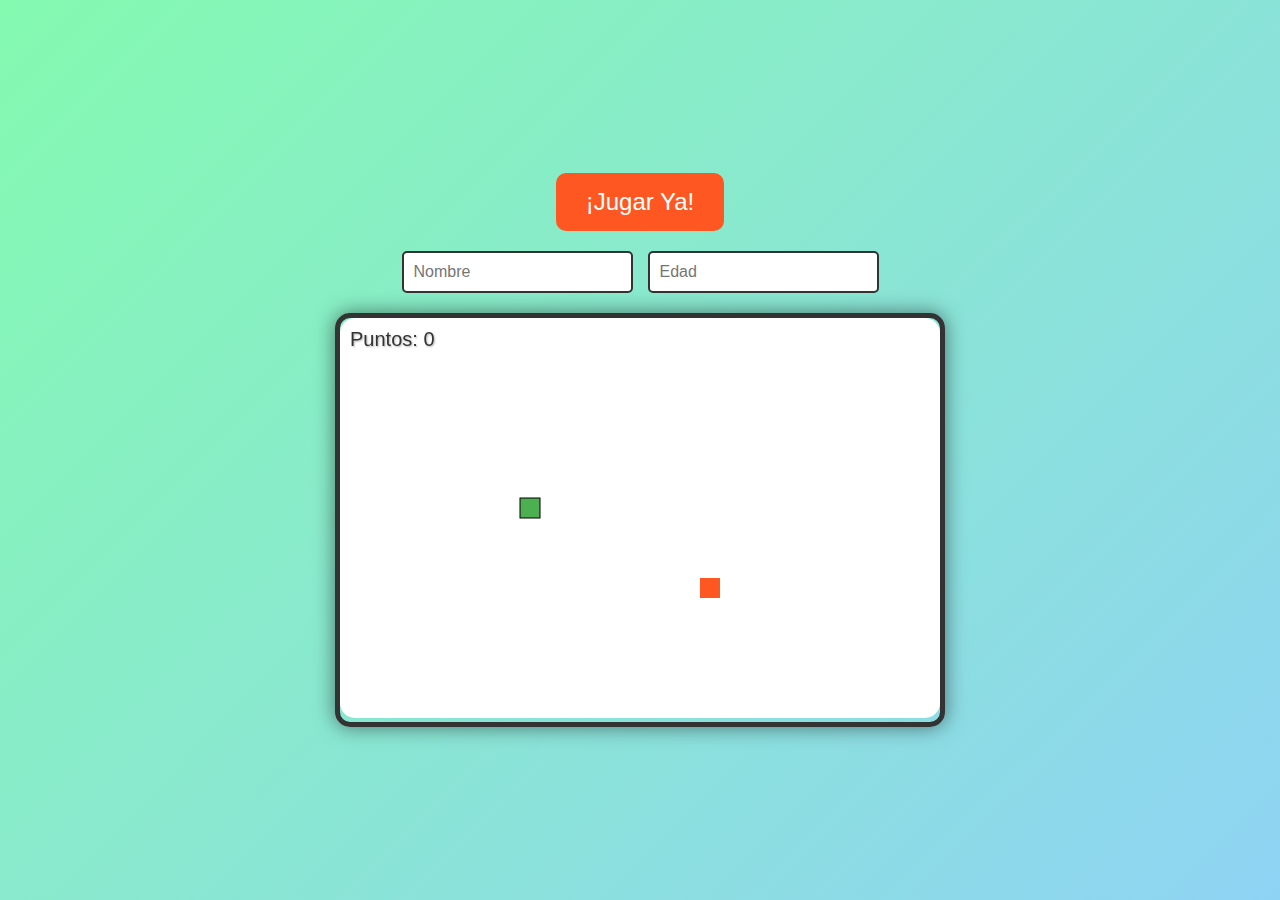
<file: juegos/snake/index.html>
<!DOCTYPE html>
<html lang="en">
<head>
    <meta charset="UTF-8">
    <meta name="viewport" content="width=<!DOCTYPE html>
    <html lang="es">
    <head>
        <meta charset="UTF-8">
        <meta name="viewport" content="width=device-width, initial-scale=1.0">
        <title>Juego de Snake</title>
        <link rel="stylesheet" href="style.css">
    </head>
    <body>
        <div id="banner">¡Jugar Ya!</div>
        <div id="input-container">
            <input type="text" id="name" placeholder="Nombre" />
            <input type="number" id="age" placeholder="Edad" min="1" />
        </div>
        <div id="game-container">
            <canvas id="game" width="600" height="400"></canvas>
            <div id="score">Puntos: 0</div>
        </div>
        <script src="java.js"></script>
    </body>
    </html>
    
</head>
<body>
    
</body>
</html>
</file>
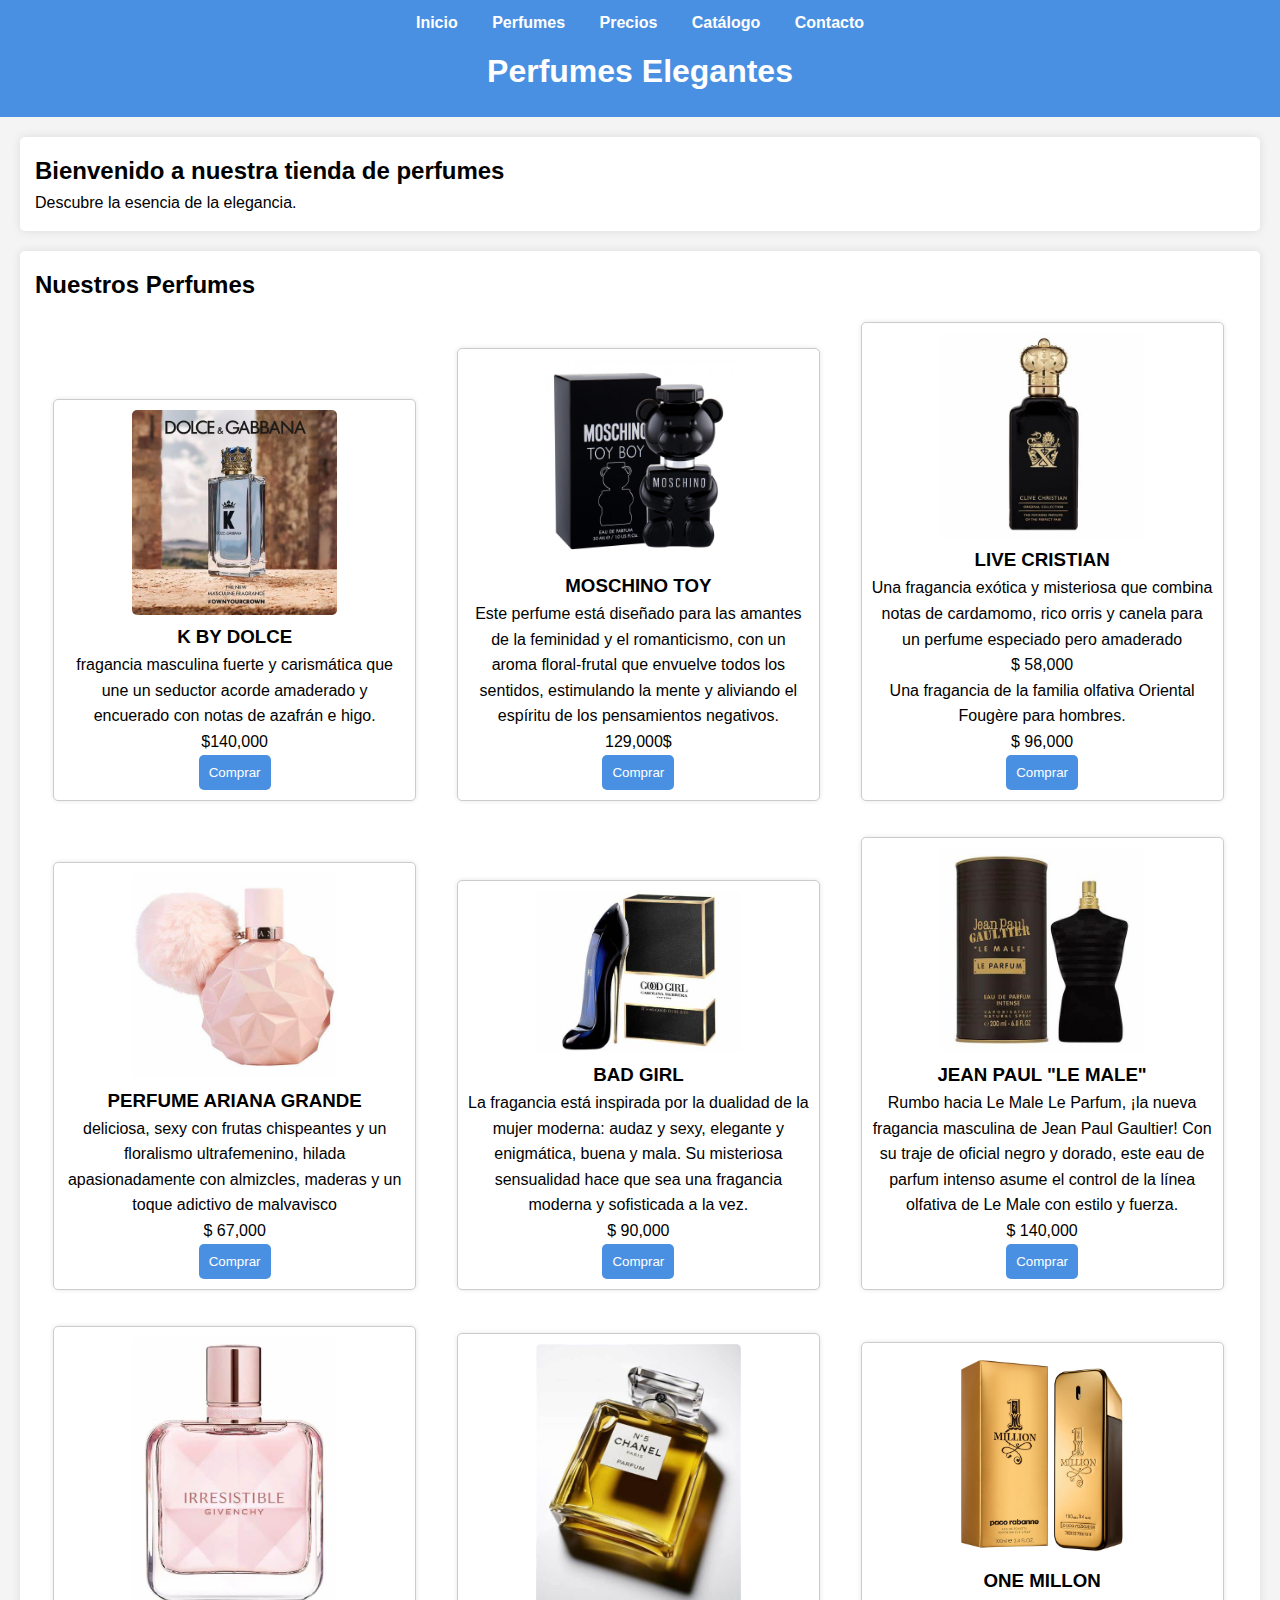
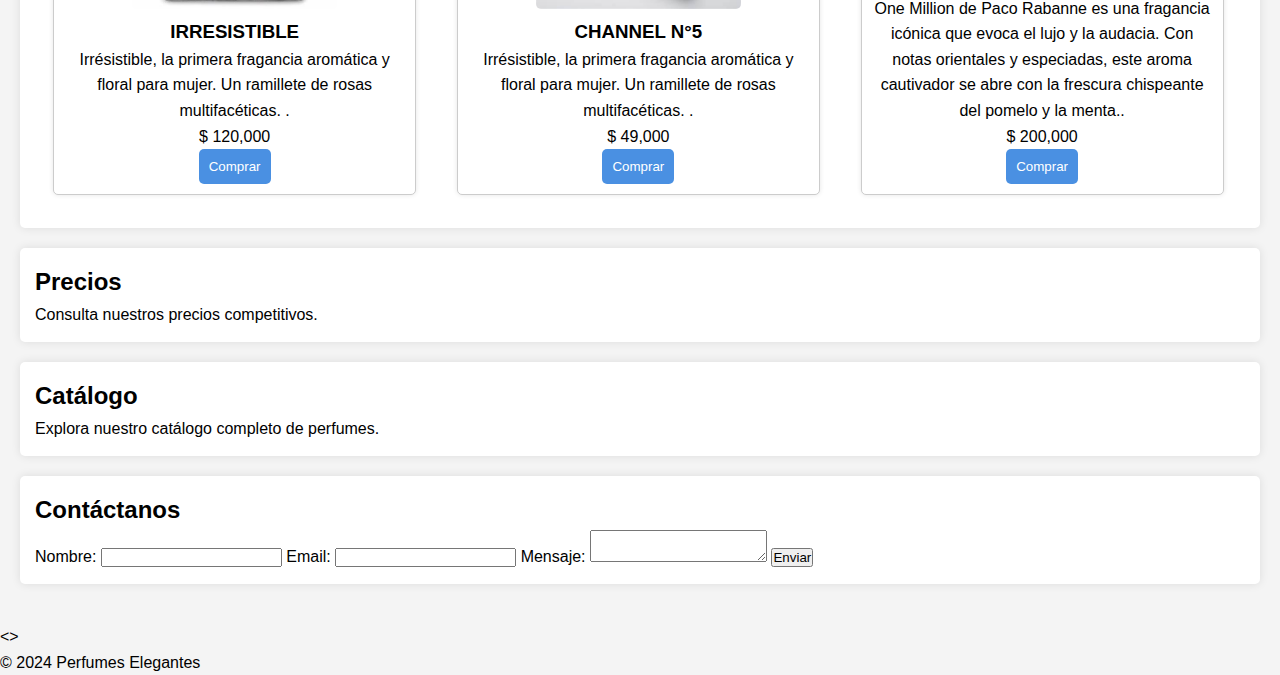
<file: images/perfumes.html>
<!DOCTYPE html>
<html lang="es">
<head>
    <meta charset="UTF-8">
    <meta name="viewport" content="width=device-width, initial-scale=1.0">
    <title>Perfumes Elegantes</title>
    <link rel="stylesheet" href="a.css">
</head>
<body>
    <header>
        <nav>
            <ul>
                <li><a href="#home">Inicio</a></li>
                <li><a href="#perfumes">Perfumes</a></li>
                <li><a href="#precios">Precios</a></li>
                <li><a href="#catalogo">Catálogo</a></li>
                <li><a href="contactame.html">Contacto</a></li>
            </ul>
        </nav>
        <h1>Perfumes Elegantes</h1>
    </header>

    <main>
        <section id="home">
            <h2>Bienvenido a nuestra tienda de perfumes</h2>
            <p>Descubre la esencia de la elegancia.</p>
        </section>

        <section id="perfumes">
            <h2>Nuestros Perfumes</h2>
            <div class="product">
                <img src="dolce_k_visual.avif" alt="Perfume 1">
                <h3> K BY DOLCE</h3>
                <p> fragancia masculina fuerte y carismática que une un seductor acorde amaderado y encuerado con notas de azafrán e higo.</p>
                <p>$140,000</p>
                <button class="buy-button">Comprar</button>
                 




                  
               




            </div>
            <div class="product">
                <img src="moschino-toy-boy-eau-de-parfum-gia-andres-30-ml-304522.jpg" alt="Perfume 2">
                <h3>MOSCHINO TOY</h3>
                <p>Este perfume está diseñado para las amantes de la feminidad y el romanticismo, con un aroma floral-frutal que envuelve todos los sentidos, estimulando la mente y aliviando el espíritu de los pensamientos negativos.
                    129,000$
                </p>
                <button class="buy-button">Comprar</button>
            </div>
            <!-- Agrega más productos según sea necesario -->
 

        </div>
        <div class="product">
            <img src="OIP (2).jfif" alt="Perfume 2">
            <h3>LIVE CRISTIAN</h3>
            <p>Una fragancia exótica y misteriosa que combina notas de cardamomo, rico orris y canela para un perfume especiado pero amaderado
            <P>$ 58,000</P>
                
            Una fragancia de la familia olfativa Oriental Fougère para hombres.</p>
            <P>$ 96,000</P>
            <button class="buy-button">Comprar</button>
        </div>

    </div>
    <div class="product">
        <img src="OIP (1).jfif" alt="Perfume 2">
        <h3>PERFUME ARIANA GRANDE</h3>
        <p>deliciosa, sexy con frutas chispeantes y un floralismo ultrafemenino, hilada apasionadamente con almizcles, maderas y un toque adictivo de malvavisco</p>
        <P>$ 67,000</P>
        <button class="buy-button">Comprar</button>
    </div> </div>
    <div class="product">
        <img src="OIP.jfif" alt="Perfume 2">
        <h3> BAD GIRL</h3>
        <p>La fragancia está inspirada por la dualidad de la mujer moderna: audaz y sexy, elegante y enigmática, buena y mala. Su misteriosa sensualidad hace que sea una fragancia moderna y sofisticada a la vez.</p>
        <P>$ 90,000</P>
        <button class="buy-button">Comprar</button>
    </div> </div>
    <div class="product">
        <img src="PERFUME NEGRO.jfif" alt="Perfume 2">
        <h3>JEAN PAUL "LE MALE"</h3>
        <p>Rumbo hacia Le Male Le Parfum, ¡la nueva fragancia masculina de Jean Paul Gaultier! Con su traje de oficial negro y dorado, este eau de parfum intenso asume el control de la línea olfativa de Le Male con estilo y fuerza.</p>
        <P>$ 140,000</P>
        <button class="buy-button">Comprar</button>
    </div>
    

</div>
<div class="product">
    <img src="OIP (3).jfif" alt="Perfume 2">
    <h3>IRRESISTIBLE</h3>
    <p>Irrésistible, la primera fragancia aromática y floral para mujer. Un ramillete de rosas multifacéticas. .</p>
    <P>$ 120,000</P>
    <button class="buy-button">Comprar</button>
</div>
</div>
<div class="product">
    <img src="OIP (4).jfif" alt="Perfume 2">
    <h3>CHANNEL N°5</h3>
    <p>Irrésistible, la primera fragancia aromática y floral para mujer. Un ramillete de rosas multifacéticas. .</p>
    <p>$ 49,000</p>
    <button class="buy-button">Comprar</button>
</div>






        </div>
        <div class="product">
            <img src="M42-0013-460_zoom1.webp" alt="Perfume 2">
            <h3>ONE MILLON</h3>
            <p>One Million de Paco Rabanne es una fragancia icónica que evoca el lujo y la audacia. Con notas orientales y especiadas, este aroma cautivador se abre con la frescura chispeante del pomelo y la menta..</p>
            <P>$ 200,000</P>
            <button class="buy-button">Comprar</button>
        </div>
        </section>

        <section id="precios">
            <h2>Precios</h2>
            <p>Consulta nuestros precios competitivos.</p>
        </section>

        <section id="catalogo">
            <h2>Catálogo</h2>
            <p>Explora nuestro catálogo completo de perfumes.</p>
        </section>

        <section id="contacto">
            <h2>Contáctanos</h2>
            <form>
                <label for="name">Nombre:</label>
                <input type="text" id="name" name="name" required>
                <label for="email">Email:</label>
                <input type="email" id="email" name="email" required>
                <label for="message">Mensaje:</label>
                <textarea id="message" name="message" required></textarea>
                <button type="submit">Enviar</button>
            </form>
        </section>
    </main>

    <>
        <p>&copy; 2024 Perfumes Elegantes</p>




    <script src="a.js"></script>
</body>
</html>
</file>
<file: juegos/snake/style.css>
* {
    box-sizing: border-box;
    margin: 0;
    padding: 0;
}

body {
    display: flex;
    flex-direction: column;
    justify-content: center;
    align-items: center;
    height: 100vh;
    background: linear-gradient(135deg, #84fab0, #8fd3f4);
    font-family: 'Arial', sans-serif;
}

#banner {
    background-color: #FF5722;
    color: white;
    padding: 15px 30px;
    border-radius: 10px;
    font-size: 24px;
    margin-bottom: 20px;
    text-align: center;
    transition: background-color 0.3s;
}

#banner:hover {
    background-color: #e64a19;
}

#input-container {
    display: flex;
    gap: 15px;
    margin-bottom: 20px;
}

input {
    padding: 10px;
    border: 2px solid #333;
    border-radius: 5px;
    font-size: 16px;
}

#game-container {
    position: relative;
    border: 5px solid #333;
    border-radius: 15px;
    box-shadow: 0 0 20px rgba(0, 0, 0, 0.5);
    overflow: hidden;
}

canvas {
    background-color: #fff;
    border-radius: 15px;
}

#score {
    position: absolute;
    top: 10px;
    left: 10px;
    font-size: 20px;
    color: #333;
    text-shadow: 1px 1px 2px rgba(0, 0, 0, 0.3);
}
</file>
<file: images/a.css>
* {
    margin: 0;
    padding: 0;
    box-sizing: border-box;
}

body {
    font-family: Arial, sans-serif;
    line-height: 1.6;
    background-color: #f4f4f4;
}

header {
    background: #4A90E2;
    color: white;
    padding: 10px 0;
    text-align: center;
}

nav ul {
    list-style: none;
    padding: 0;
}

nav ul li {
    display: inline;
    margin: 0 15px;
}

nav ul li a {
    color: white;
    text-decoration: none;
    font-weight: bold;
}

nav ul li a:hover {
    text-decoration: underline;
}

h1 {
    margin: 10px 0;
}

main {
    padding: 20px;
}

section {
    margin-bottom: 20px;
    background: white;
    padding: 15px;
    border-radius: 5px;
    box-shadow: 0 0 10px rgba(0, 0, 0, 0.1);
}

.product {
    display: inline-block;
    width: 30%;
    margin: 1.5%;
    text-align: center;
    background: #fff;
    border: 1px solid #ccc;
    border-radius: 5px;
    padding: 10px;
    box-shadow: 0 0 5px rgba(0, 0, 0, 0.1);
}

.product img {
    max-width: 60%;
    border-radius: 5px;
}

.buy-button {
    background-color: #4A90E2;
    color: white;
    border: none;
    padding: 10px;
    border-radius: 5px;
    cursor: pointer;
}

.buy-button:hover {
    background-color: #357ABD;
}

footer {
    text-align: center;
    padding: 20px;
    background: #4A90E2;
    color: white;
}
</file>
